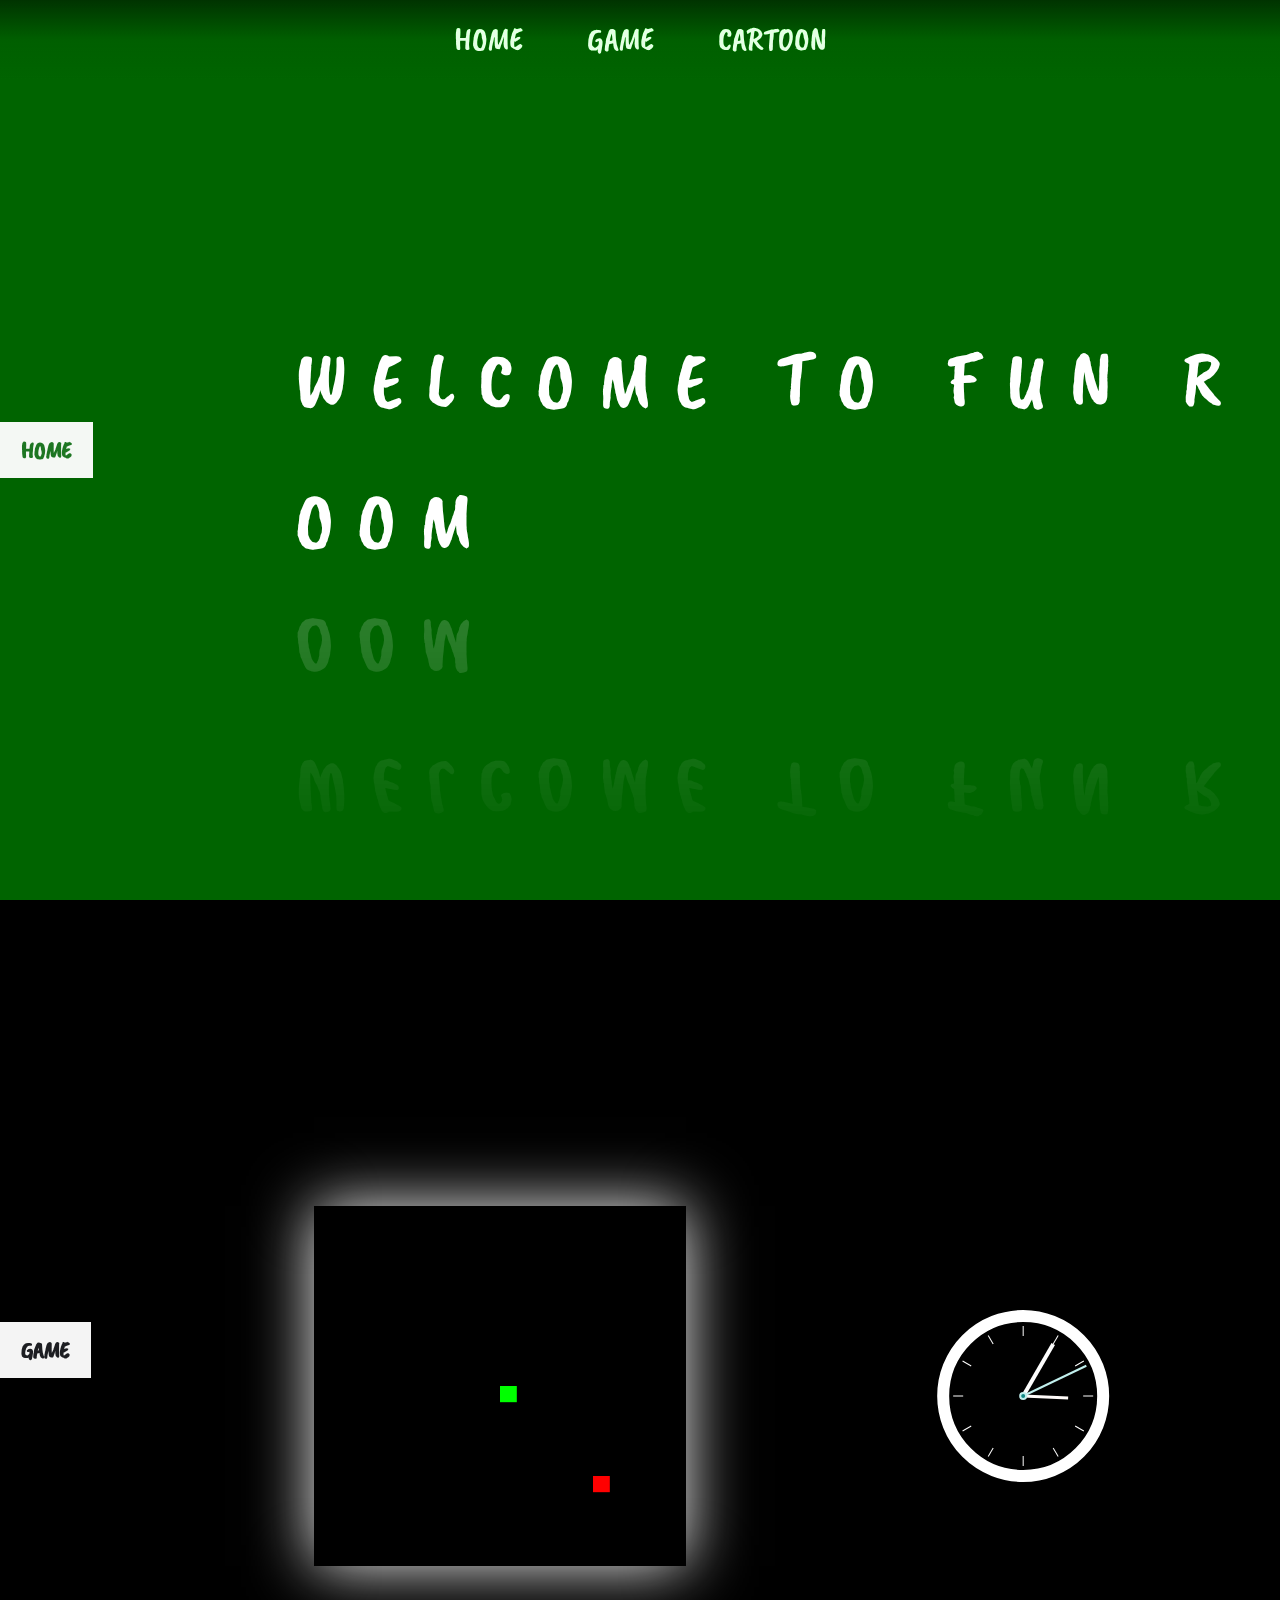
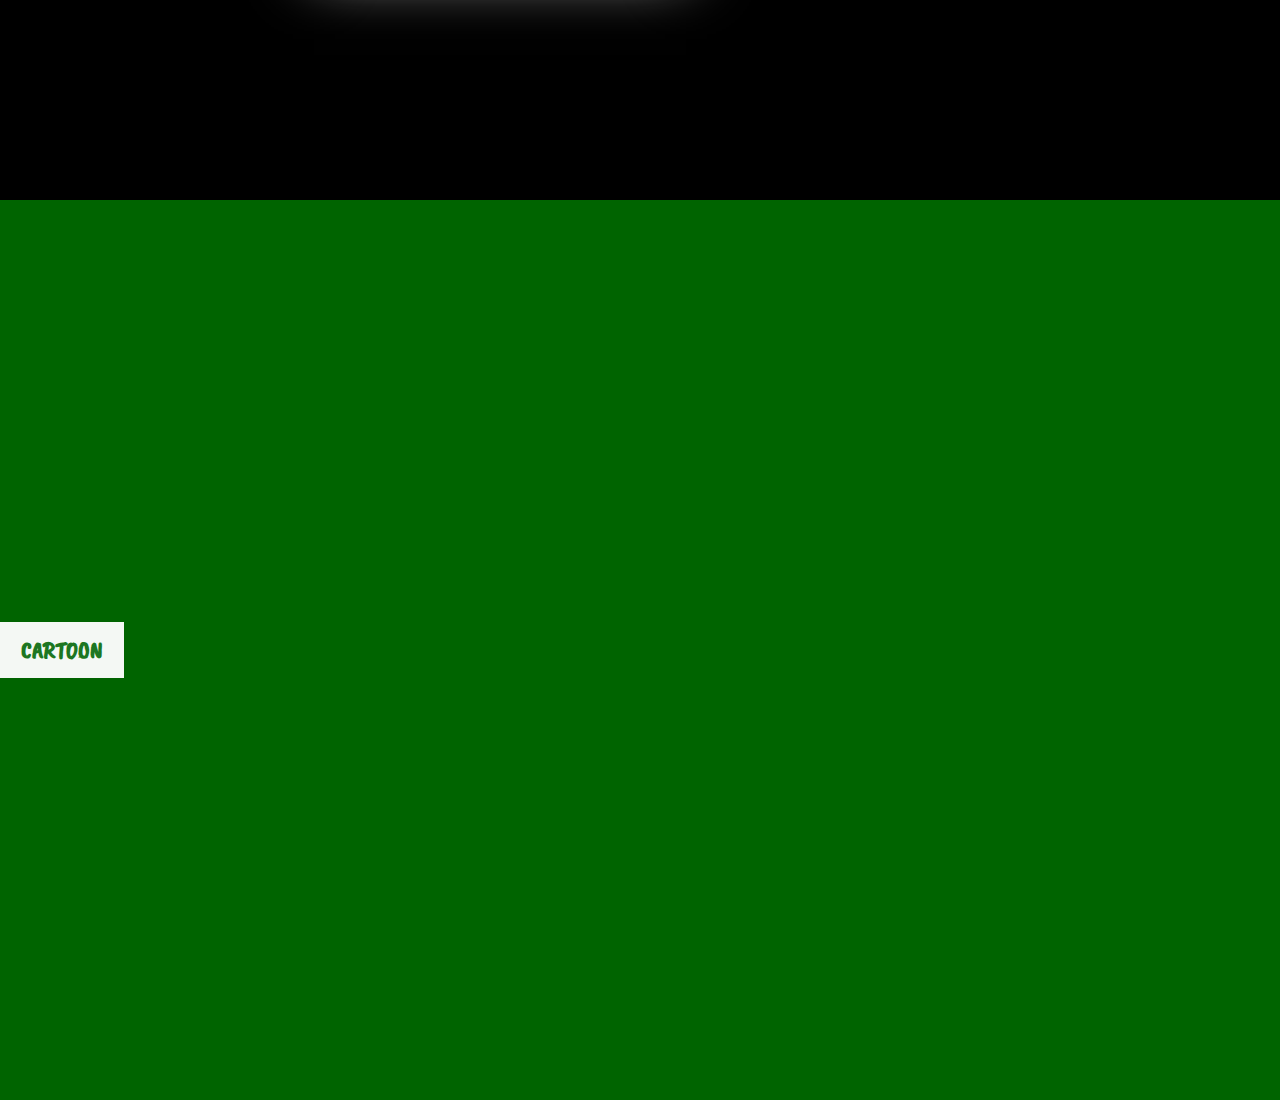
<file: kids_design_website/index.html>
<!DOCTYPE html>
<html lang="en">
<head>
    <meta charset="UTF-8"/>
    <meta name="viewport" content="width=device-width, initial-scale=1.0"/>
    <meta http-equiv="X-UA-Compatible" content="ie=edge"/>
    <title>Kid's Website</title>
    <link type="text/css" rel="stylesheet" href="style.css"/>
</head>

    <body>
       <div class="smooth">
           <div class="header">
               <ul>
                   <li><a href="#home">Home</a></li>
                   <li><a href="#about">Game</a></li>
                   <li><a href="#cartoon">Cartoon</a></li>
               </ul>
           </div>
       </div>
       
       <section id="home">
           <h2>Home</h2>
            
            <div class="wavy">
             <span style="--i:1">W</span>
             <span style="--i:2">E</span>
             <span style="--i:3">L</span>
             <span style="--i:4">C</span>
             <span style="--i:5">O</span>
             <span style="--i:6">M</span>
             <span style="--i:7">E</span>
             <span> </span>
             <span> </span>
             <span style="--i:8">T</span>
             <span style="--i:9">O</span>
             <span> </span>
             <span> </span>
             <span style="--i:10">F</span>
             <span style="--i:11">U</span>
             <span style="--i:12">N</span>
             <span> </span>
             <span> </span>
             <span style="--i:13">R</span>
             <span style="--i:14">O</span>
             <span style="--i:15">O</span>
             <span style="--i:16">M</span>
           
               
           </div>
           
       </section>
        
         <section id="about">
           <h2>Game</h2>
           <div class="game-container">
           <canvas id="gc" width="400" height="400"></canvas>
           </div>
           
           <div class="filler"></div>
<svg width="200" height="200">

    <filter id="innerShadow" x="-20%" y="-20%" width="140%" height="140%">
        <feGaussianBlur in="SourceGraphic" stdDeviation="3" result="blur"/>
        <feOffset in="blur" dx="2.5" dy="2.5"/>
    </filter>

    <g>
        <circle id="shadow" style="fill:rgba(0,0,0,0.1)" cx="97" cy="100" r="87" filter="url(#innerShadow)"></circle>
        <circle id="circle" style="stroke: #FFF; stroke-width: 12px; fill:#0000" cx="100" cy="100" r="80"></circle>
    </g>
    <g>
        <line x1="100" y1="100" x2="100" y2="55" transform="rotate(80 100 100)" style="stroke-width: 3px; stroke: #fffbf9;" id="hourhand">
            <animatetransform attributeName="transform"
                              attributeType="XML"
                              type="rotate"
                              dur="43200s"
                              repeatCount="indefinite"/>
        </line>
        <line x1="100" y1="100" x2="100" y2="40" style="stroke-width: 4px; stroke: #fdfdfd;" id="minutehand">
            <animatetransform attributeName="transform"
                              attributeType="XML"
                              type="rotate"
                              dur="3600s"
                              repeatCount="indefinite"/>
        </line>
        <line x1="100" y1="100" x2="100" y2="30" style="stroke-width: 2px; stroke: #C1EFED;" id="secondhand">
            <animatetransform attributeName="transform"
                              attributeType="XML"
                              type="rotate"
                              dur="60s"
                              repeatCount="indefinite"/>
        </line>
    </g>
    <circle id="center" style="fill:#128A86; stroke: #C1EFED; stroke-width: 2px;" cx="100" cy="100" r="3"></circle>
</svg>
           
           
          


       </section>
       
        <section id="cartoon">
           <h2>Cartoon</h2>
           <div class="iframe-container">
           <iframe width="860" height="615" src="https://www.youtube-nocookie.com/embed/XK8METRgK_U" frameborder="0" allow="accelerometer; autoplay; encrypted-media; gyroscope; picture-in-picture" allowfullscreen></iframe>
           </div>
           
       </section>
       
       
       <script>
window.onload=function() {
	canv=document.getElementById("gc");
	ctx=canv.getContext("2d");
	document.addEventListener("keydown",keyPush);
	setInterval(game,1000/15);
}
px=py=10;
gs=tc=20;
ax=ay=15;
xv=yv=0;
trail=[];
tail = 5;
function game() {
	px+=xv;
	py+=yv;
	if(px<0) {
		px= tc-1;
	}
	if(px>tc-1) {
		px= 0;
	}
	if(py<0) {
		py= tc-1;
	}
	if(py>tc-1) {
		py= 0;
	}
	ctx.fillStyle="black";
	ctx.fillRect(0,0,canv.width,canv.height);

	ctx.fillStyle="lime";
	for(var i=0;i<trail.length;i++) {
		ctx.fillRect(trail[i].x*gs,trail[i].y*gs,gs-2,gs-2);
		if(trail[i].x==px && trail[i].y==py) {
			tail = 5;
		}
	}
	trail.push({x:px,y:py});
	while(trail.length>tail) {
	trail.shift();
	}

	if(ax==px && ay==py) {
		tail++;
		ax=Math.floor(Math.random()*tc);
		ay=Math.floor(Math.random()*tc);
	}
	ctx.fillStyle="red";
	ctx.fillRect(ax*gs,ay*gs,gs-2,gs-2);
}
function keyPush(evt) {
	switch(evt.keyCode) {
		case 37:
			xv=-1;yv=0;
			break;
		case 38:
			xv=0;yv=-1;
			break;
		case 39:
			xv=1;yv=0;
			break;
		case 40:
			xv=0;yv=1;
			break;
	}
}
</script>
<script>
        var hands = [];
hands.push(document.querySelector('#secondhand > *'));
hands.push(document.querySelector('#minutehand > *'));
hands.push(document.querySelector('#hourhand > *'));

var cx = 100;
var cy = 100;

function shifter(val) {
  return [val, cx, cy].join(' ');
}

var date = new Date();
var hoursAngle = 360 * date.getHours() / 12 + date.getMinutes() / 2;
var minuteAngle = 360 * date.getMinutes() / 60;
var secAngle = 360 * date.getSeconds() / 60;

hands[0].setAttribute('from', shifter(secAngle));
hands[0].setAttribute('to', shifter(secAngle + 360));
hands[1].setAttribute('from', shifter(minuteAngle));
hands[1].setAttribute('to', shifter(minuteAngle + 360));
hands[2].setAttribute('from', shifter(hoursAngle));
hands[2].setAttribute('to', shifter(hoursAngle + 360));

for(var i = 1; i <= 12; i++) {
  var el = document.createElementNS('http://www.w3.org/2000/svg', 'line');
  el.setAttribute('x1', '100');
  el.setAttribute('y1', '30');
  el.setAttribute('x2', '100');
  el.setAttribute('y2', '40');
  el.setAttribute('transform', 'rotate(' + (i*360/12) + ' 100 100)');
  el.setAttribute('style', 'stroke: #ffffff;');
  document.querySelector('svg').appendChild(el);
}
        </script>       
        
      
        
    </body>
    
</html>
</file>
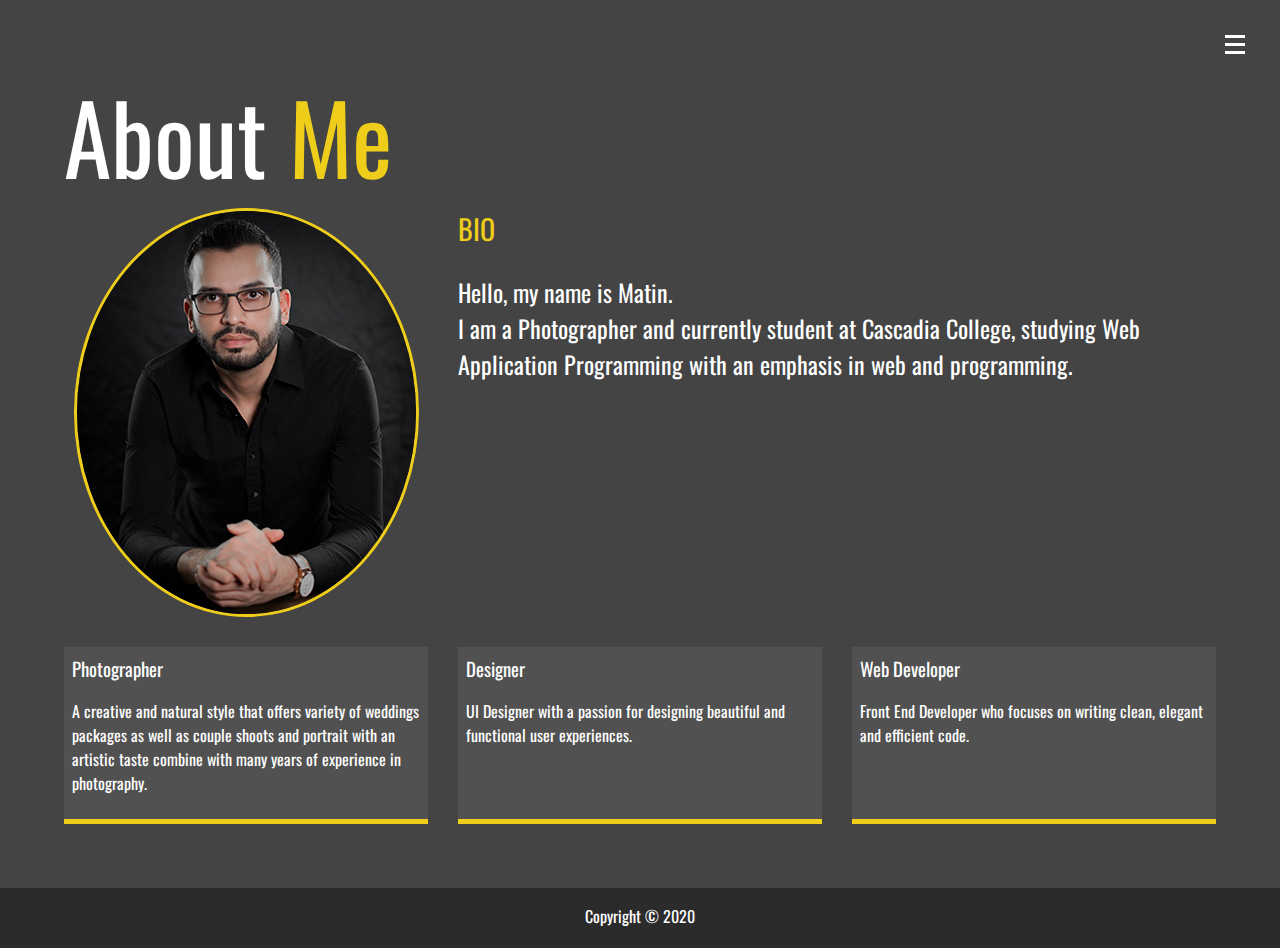
<file: about.html>
<!DOCTYPE html>
<html lang="en">
  <head>
    <meta charset="UTF-8" />
    <meta name="viewport" content="width=device-width, initial-scale=1.0" />
    <meta http-equiv="X-UA-Compatible" content="ie=edge" />
    <link
      rel="stylesheet"
      href="https://use.fontawesome.com/releases/v5.13.0/css/all.css"
    />
    <link
      href="https://fonts.googleapis.com/css2?family=Oswald:wght@300;400;500&display=swap"
      rel="stylesheet"
    />
    <link rel="stylesheet" href="css/main.css" />
    <title>About Me</title>
  </head>

  <body>
    <header>
      <div class="menu-btn">
        <div class="btn-line"></div>
        <div class="btn-line"></div>
        <div class="btn-line"></div>
      </div>

      <nav class="menu">
        <div class="menu-branding">
          <div class="portrait"></div>
        </div>
        <ul class="menu-nav">
          <li class="nav-item">
            <a href="index.html" class="nav-link">
              Home
            </a>
          </li>
          <li class="nav-item current">
            <a href="about.html" class="nav-link">
              About Me
            </a>
          </li>
          <li class="nav-item">
            <a href="work.html" class="nav-link">
              My Work
            </a>
          </li>
          <li class="nav-item">
            <a href="contact.html" class="nav-link">
              How To Reach Me
            </a>
          </li>
        </ul>
      </nav>
    </header>

    <main id="about">
      <h1 class="lg-heading">About <span class="text-secondary">Me</span></h1>
    
    
      <div class="about-info">
        <img src="img/portrait.jpg" alt="Matin Mirzaei" class="bio-image" />

        <div class="bio">
          <h3 class="text-secondary">BIO</h3>
          <p>
            Hello, my name is Matin. 
          </br>I am a Photographer and currently student at Cascadia College,
            studying Web Application Programming with an emphasis in web and
            programming. 
          </p>
        </div>
        <div class="job job-1">
          <h3>Photographer</h3>

          <p>
            A creative and natural style that offers variety of weddings packages as well as couple shoots and portrait with an artistic taste combine with many years of experience in photography.
          </p>
        </div>

        <div class="job job-2">
          <h3>Designer</h3>

          <p>
            UI Designer with a passion for designing beautiful and functional user experiences.
          </p>
        </div>

        <div class="job job-3">
          <h3><Coder> Web Developer </h3>

          <p>
            Front End Developer who focuses on writing clean, elegant and efficient code.
          </p>
        </div>
      </div>
    </main>
    <footer id="main-footer">
      Copyright &copy; 2020
    </footer>
    <script src="js/main.js"></script>
  </body>
</html>
</file>
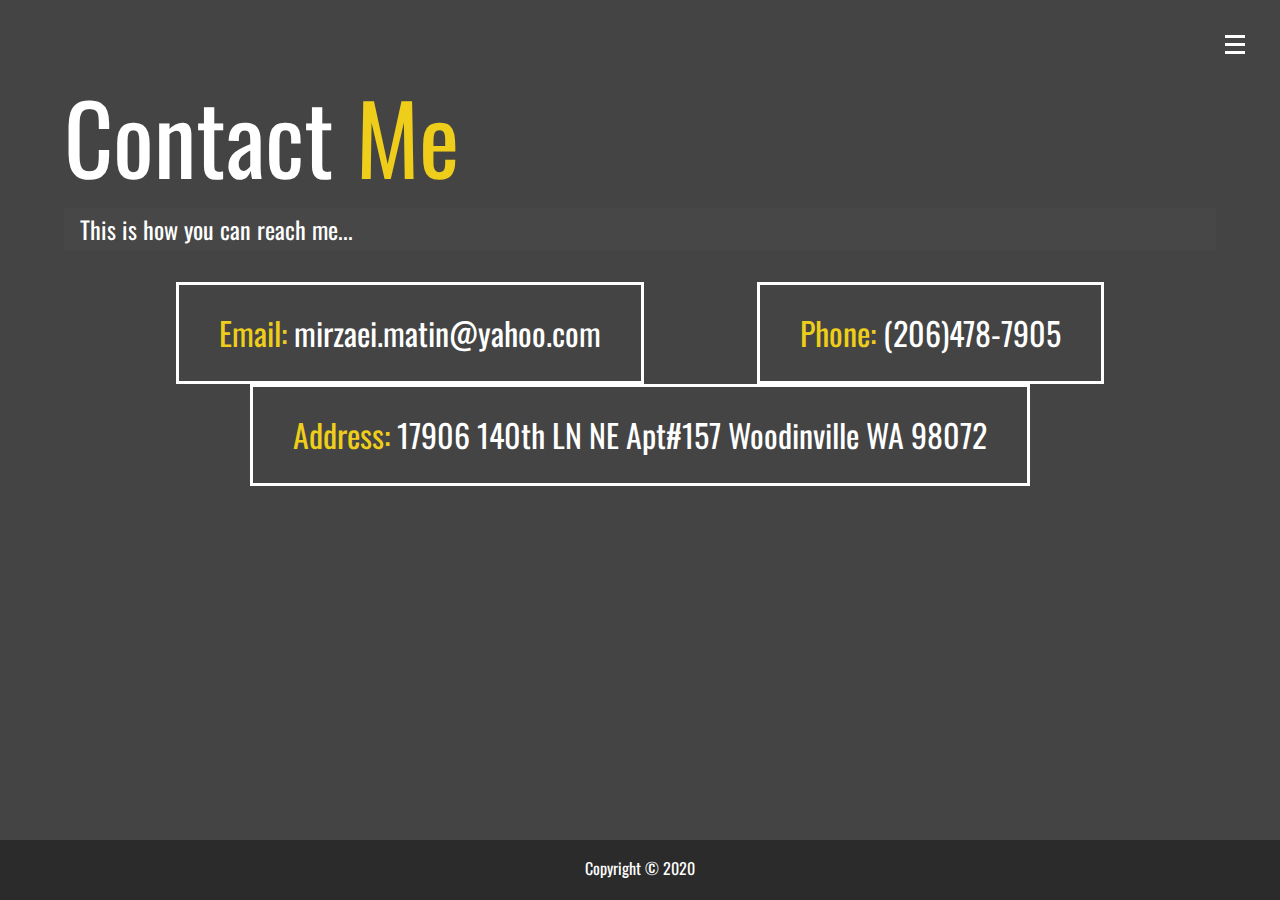
<file: contact.html>
<!DOCTYPE html>
<html lang="en">
  <head>
    <meta charset="UTF-8" />
    <meta name="viewport" content="width=device-width, initial-scale=1.0" />
    <meta http-equiv="X-UA-Compatible" content="ie=edge" />
    <link
      rel="stylesheet"
      href="https://use.fontawesome.com/releases/v5.13.0/css/all.css"
    />
    <link
      href="https://fonts.googleapis.com/css2?family=Oswald:wght@300;400;500&display=swap"
      rel="stylesheet"
    />
    <link rel="stylesheet" href="css/main.css" />
    <title>Contact Me</title>
  </head>

  <body>
    <header>
      <div class="menu-btn">
        <div class="btn-line"></div>
        <div class="btn-line"></div>
        <div class="btn-line"></div>
      </div>

      <nav class="menu">
        <div class="menu-branding">
          <div class="portrait"></div>
        </div>
        <ul class="menu-nav">
          <li class="nav-item">
            <a href="index.html" class="nav-link">
              Home
            </a>
          </li>
          <li class="nav-item">
            <a href="about.html" class="nav-link">
              About Me
            </a>
          </li>
          <li class="nav-item">
            <a href="work.html" class="nav-link">
              My Work
            </a>
          </li>
          <li class="nav-item current">
            <a href="contact.html" class="nav-link">
              How To Reach Me
            </a>
          </li>
        </ul>
      </nav>
    </header>

    <main id="contact">
      <h1 class="lg-heading">Contact <span class="text-secondary">Me</span></h1>
      <h2 class="sm-heading">
        This is how you can reach me...
      </h2>
      <div class="boxes">
        <div>
          <span class="text-secondary">Email: </span>mirzaei.matin@yahoo.com
        </div>
        <div><span class="text-secondary">Phone: </span>(206)478-7905</div>
        <div>
          <span class="text-secondary">Address: </span> 17906 140th LN NE
          Apt#157 Woodinville WA 98072
        </div>
      </div>
    </main>
    <footer id="main-footer">
      Copyright &copy; 2020
    </footer>
    <script src="js/main.js"></script>
  </body>
</html>
</file>
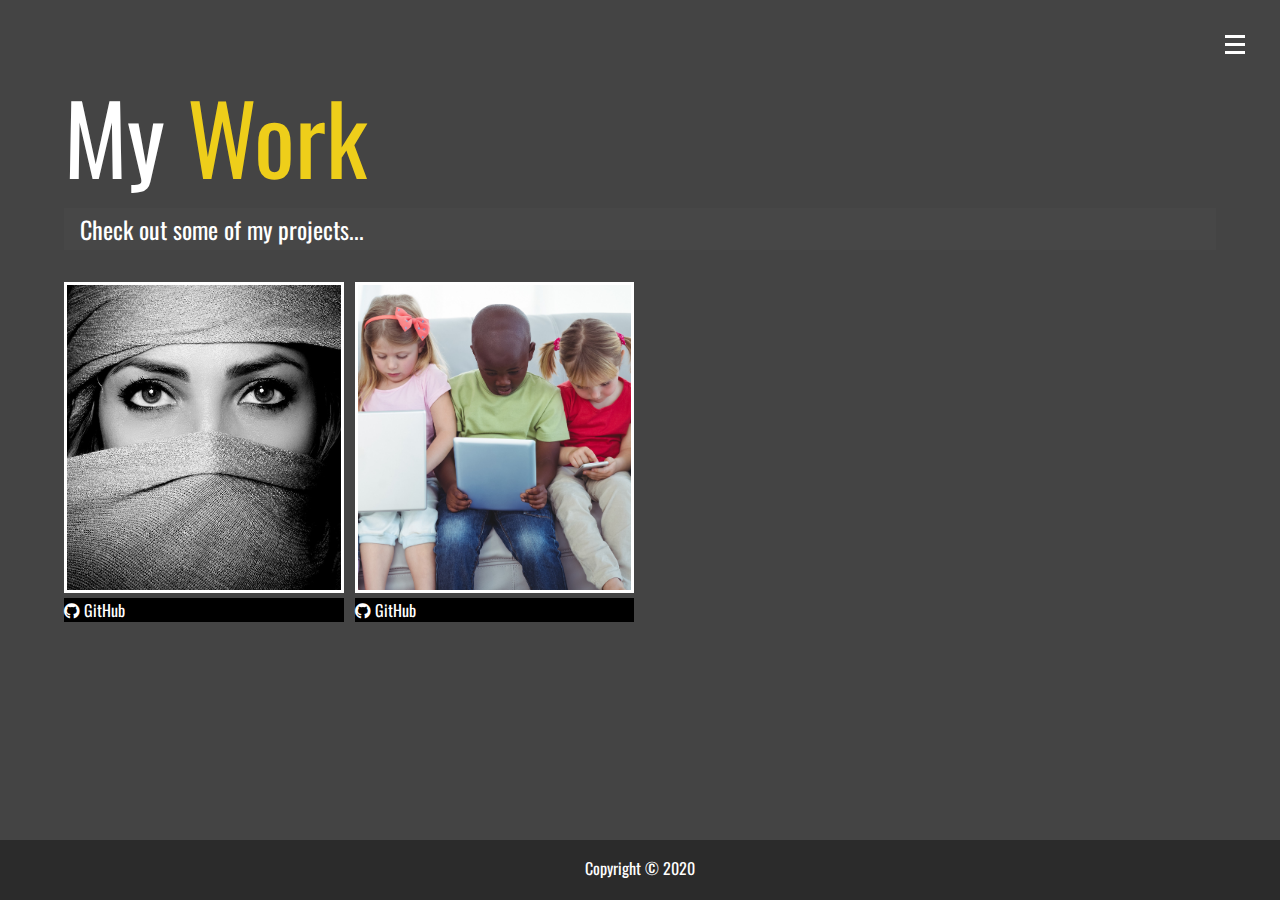
<file: work.html>
<!DOCTYPE html>
<html lang="en">
  <head>
    <meta charset="UTF-8" />
    <meta name="viewport" content="width=device-width, initial-scale=1.0" />
    <meta http-equiv="X-UA-Compatible" content="ie=edge" />
    <link
      rel="stylesheet"
      href="https://use.fontawesome.com/releases/v5.13.0/css/all.css"
    />
    <link
      href="https://fonts.googleapis.com/css2?family=Oswald:wght@300;400;500&display=swap"
      rel="stylesheet"
    />
    <link rel="stylesheet" href="css/main.css" />
    <title>My Work</title>
  </head>

  <body>
    <header>
      <div class="menu-btn">
        <div class="btn-line"></div>
        <div class="btn-line"></div>
        <div class="btn-line"></div>
      </div>

      <nav class="menu">
        <div class="menu-branding">
          <div class="portrait"></div>
        </div>
        <ul class="menu-nav">
          <li class="nav-item">
            <a href="index.html" class="nav-link">
              Home
            </a>
          </li>
          <li class="nav-item">
            <a href="about.html" class="nav-link">
              About Me
            </a>
          </li>
          <li class="nav-item current">
            <a href="work.html" class="nav-link">
              My Work
            </a>
          </li>
          <li class="nav-item">
            <a href="contact.html" class="nav-link">
              How To Reach Me
            </a>
          </li>
        </ul>
      </nav>
    </header>

    <main id="work">
      <h1 class="lg-heading">My <span class="text-secondary">Work</span></h1>
      <h2 class="sm-heading">
        Check out some of my projects...
      </h2>
      <div class="projects">
        <div class="item">
          <a href="photography/index.html">
            <img src="img/project_1.jpg" alt="Project" />
          </a>
          <!--<a href="photography/index.html" class="btn-light"
            ><i class="fas fa-eye"></i> Photography
          </a>-->
          <a
            href="https://github.com/MatinMirzaei/matinmirzaei.github.io/tree/master/photography"
            class="btn-dark"
            ><i class="fab fa-github"></i> GitHub
          </a>
        </div>
        <div class="item">
          <a href="kids_design_website/index.html">
            <img src="img/kids_website.jpg" alt="Project" />
          </a>
          <!--<a href="kids_design_website/index.html" class="btn-light"
            ><i class="fas fa-eye"></i> Animated Kids Site Design
          </a>-->
          <a
            href="https://github.com/MatinMirzaei/matinmirzaei.github.io/tree/master/kids_design_website"
            class="btn-dark"
            ><i class="fab fa-github"></i> GitHub</a
          >
        </div>
        <!-- <div class="item">
          <a href="#!">
            <img src="" alt="Project" />
          </a>
          <a href="#" class="btn-light"><i class="fas fa-eye"></i> Project </a>
          <a href="#" class="btn-dark"><i class="fab fa-github"></i> GitHub</a>
        </div> -->
      </div>
    </main>
    <footer id="main-footer">
      Copyright &copy; 2020
    </footer>
    <script src="js/main.js"></script>
  </body>
</html>
</file>
<file: kids_design_website/style.css>
@import url('https://fonts.googleapis.com/css2?family=Annie+Use+Your+Telescope&family=Caveat+Brush&display=swap');

*{
    margin: 0px;
    padding: 0px;
    box-sizing: border-box;
}
*, ::before, ::after{
    box-sizing: border-box;
}

body{
    font-family: 'Annie Use Your Telescope', cursive;
    font-family: 'Caveat Brush', cursive;
    position: relative;
    margin: 0;
    overflow: hidden;
    display: flex;
    height: 100vh;
    flex-direction: column;
    line-height: 1.5;
    font-size: 71.5%;
    color: #f4f4f4;
    background-color: #1d1e22;
}




.header{
    position: fixed;
    top: 0;
    z-index: 1;
    display: flex;
    width: 100%;
    min-height: 59px;
    font-size: 1rem;
    background-image: linear-gradient(180deg, #1d1e22, rgba(29,30,34,0.1), transparent);
    mix-blend-mode: luminosity;
}

.header ul{
    margin: 0;
    padding: 0;
    list-style: none;
    display: flex;
    width: 100%;
    justify-content: center;
}
.header ul li{
    margin: 0 1em;
    padding: 1em;
}

.header ul li a{
    position: relative;
    text-decoration: none;
    text-transform: uppercase;
    font-weight: 499;
    font-size: 2rem;
    color: #f4f4f4;
}

.header ul li a::after{
    position: absolute;
    bottom: -3px;
    left: 0;
    content: '';
    width: 0;
    height: 3px;
    transition: all 0.2s linear;
}

.header ul li a:hover::after{
    width: 100%;
    background-color: #f4f4f4;
}

section{
    position: relative;
    display: flex;
    width: 100%;
    min-height: 100vh;
    flex-grow: column wrap;
    align-items: center;
    font-size: 1rem;
    background-color: darkgreen;
    background-size: cover;
    scroll-snap-aligh: center;
}

section h2{
    text-transform: uppercase;
    font-size: 1.5rem;
    font-weight: 900;
    padding: 10px 21px;
    color: #1d1e22;
    background-color: #f4f4f4;
    mix-blend-mode:screen;
    pointer-events: none;
    user-select:none;
    font-family: 'Caveat Brush', cursive;
}

section:nth-child(2){
    background-color: darkgreen;
}

section:nth-child(3){
    background-color: black;
    background-size: cover;
    background-position: center;
}

section:nth-child(4){
    background-color: darkgreen;
}


.wavy{
    position: relative;
    margin-left: 15%;
    -webkit-box-reflect:below -12px linear-gradient(
    transparent, rgba(0,0,0,0.2));
}
.wavy span{
    padding: 10px;
    position: relative;
    display: inline-block;
    color: #fff;
    font-size: 5em;
    text-transform: uppercase;
    animation: animate 1s ease-in-out infinite;
    animation-delay: calc(0.1s * var(--i));
}

@keyframes animate{
    0%{
        transform: translateY(0px);
    }
    20%{
        transform: translateY(-20px);
    }
    40%, 100%{
        transform: translateY(0px);
    }
}

.game-container{
  position: relative;
  width: 100%;
  padding-bottom: 56.25%; 
  height: 0;
}
.game-container #gc{
  position: absolute;
  top: 30%;
  left: 30%;
  width: 50%;
  height: 50%;
}

#gc {
    
    border: 10px; 
    margin:0px 400px 0px 489;
    box-shadow: 0px 0px 60px; 
}


svg{
    width:60%;
    height:60%;
    transform: translate(20%, 40%);
}





.iframe-container{
  position: relative;
  width: 100%;
  padding-bottom: 56.25%; 
  height: 0;
}
.iframe-container iframe{
  position: absolute;
  top:30%;
  left: 20%;
  width: 50%;
  height: 50%;
}
</file>
<file: css/main.css>
.menu-btn {
  position: absolute;
  z-index: 3;
  right: 35px;
  top: 35px;
  cursor: pointer;
  transition: all 0.5s ease-out; }
  .menu-btn .btn-line {
    width: 20px;
    height: 3px;
    margin: 0 0 5px 0;
    background: #fff;
    transition: all 0.5s ease-out; }
  .menu-btn.close {
    transform: rotate(180deg); }
    .menu-btn.close .btn-line:nth-child(1) {
      transform: rotate(45deg) translate(5px, 5px); }
    .menu-btn.close .btn-line:nth-child(2) {
      opacity: 0; }
    .menu-btn.close .btn-line:nth-child(3) {
      transform: rotate(-45deg) translate(7px, -6px); }

.menu {
  position: fixed;
  top: 0;
  width: 100%;
  opacity: 0.9;
  visibility: hidden; }
  .menu.show {
    visibility: visible; }
  .menu-branding, .menu-nav {
    display: flex;
    flex-flow: column wrap;
    align-items: center;
    justify-content: center;
    float: left;
    width: 50%;
    height: 100vh;
    overflow: hidden; }
  .menu-nav {
    margin: 0;
    padding: 0;
    background: #373737;
    list-style: none;
    transform: translate3d(0, -100%, 0);
    transition: all 0.5s ease-out; }
    .menu-nav.show {
      transform: translate3d(0, 0, 0); }
  .menu-branding {
    background: #444;
    transform: translate3d(0, 100%, 0);
    transition: all 0.5s ease-out; }
    .menu-branding.show {
      transform: translate3d(0, 0, 0); }
  .menu .portrait {
    width: 250px;
    height: 250px;
    background: url("../img/my_img.png");
    background-position: center;
    background-repeat: no-repeat;
    border-radius: 50%;
    border: solid 3px #eece1a; }
  .menu .nav-item {
    transform: translate3d(600px, 0, 0);
    transition: all 0.5s ease-out; }
    .menu .nav-item.show {
      transform: translate3d(0, 0, 0); }
    .menu .nav-item.current > a {
      color: #eece1a; }
  .menu .nav-link {
    display: inline-block;
    position: relative;
    font-size: 25px;
    text-transform: uppercase;
    padding: 1rem 0;
    font-weight: 300;
    color: #fff;
    text-decoration: none;
    transition: all 0.5s ease-out; }
    .menu .nav-link:hover {
      color: #eece1a; }

.nav-item:nth-child(1) {
  transition-delay: 0.1s; }

.nav-item:nth-child(2) {
  transition-delay: 0.2s; }

.nav-item:nth-child(3) {
  transition-delay: 0.3s; }

.nav-item:nth-child(4) {
  transition-delay: 0.4s; }

* {
  box-sizing: border-box; }

body {
  background: #444;
  color: #fff;
  height: 100%;
  margin: 0;
  font-family: "Oswald", sans-serif;
  line-height: 1.5; }
  body#bg-img {
    background: url("../img/bg_img_2.jpg");
    background-attachment: fixed;
    background-size: cover; }
    body#bg-img:after {
      content: "";
      position: absolute;
      top: 0;
      right: 0;
      width: 100%;
      height: 100%;
      z-index: -1;
      background: rgba(68, 68, 68, 0.9); }

h1,
h2,
h3 {
  margin: 0;
  font-weight: 400; }
  h1.lg-heading,
  h2.lg-heading,
  h3.lg-heading {
    font-size: 6rem; }
  h1.sm-heading,
  h2.sm-heading,
  h3.sm-heading {
    margin-bottom: 2rem;
    padding: 0.2rem 1rem;
    background: rgba(73, 73, 73, 0.5); }

a {
  color: #fff;
  text-decoration: none; }

header {
  position: fixed;
  z-index: 2;
  width: 100%; }

.text-secondary {
  color: #eece1a; }

main {
  padding: 4rem;
  min-height: calc(100vh - 60px); }
  main .icons {
    margin-top: 1rem; }
    main .icons a {
      padding: 0.4rem; }
      main .icons a:hover {
        color: #eece1a;
        transition: all 0.5s ease-out; }
  main#home {
    overflow: hidden; }
    main#home h1 {
      margin-top: 20vh; }

.about-info {
  display: grid;
  grid-gap: 30px;
  grid-template-areas: "bioimage bio bio" "job1 job2 job3";
  grid-template-columns: repeat(3, 1fr); }
  .about-info .bio-image {
    grid-area: bioimage;
    margin: auto;
    border-radius: 50%;
    border: #eece1a 3px solid; }
  .about-info .bio {
    grid-area: bio;
    font-size: 1.5rem; }
  .about-info .job-1 {
    grid-area: job1; }
  .about-info .job-2 {
    grid-area: job2; }
  .about-info .job-3 {
    grid-area: job3; }
  .about-info .job {
    background: #515151;
    padding: 0.5rem;
    border-bottom: #eece1a 5px solid; }

.projects {
  display: grid;
  grid-template-columns: repeat(3, 1fr);
  grid-gap: 0.7rem; }
  .projects img {
    width: 100%;
    border: 3px #fff solid; }
    .projects img:hover {
      opacity: 0.5;
      border-color: #eece1a;
      transition: all 0.5s ease-out; }

.boxes {
  display: flex;
  flex-wrap: wrap;
  justify-content: space-evenly;
  align-items: center;
  margin-top: 1rem; }
  .boxes div {
    font-size: 2rem;
    border: 3px #fff solid;
    padding: 1.5rem 2.5rem;
    transition: all 0.5s ease-out; }
    .boxes div:hover {
      padding: o 0.5rem 1.5rem;
      background: #eece1a;
      color: #000; }
      .boxes div:hover span {
        color: #000; }

.btn, .btn-dark, .btn-light {
  display: block;
  padding: 0.5rem, 1rem;
  border: 0;
  margin-bottom: 0.3rem; }
  .btn:hover, .btn-dark:hover, .btn-light:hover {
    background: #eece1a;
    color: #000; }

.btn-dark {
  background: black;
  color: #fff; }

.btn-light {
  background: #c4c4c4;
  color: #333; }

#main-footer {
  text-align: center;
  padding: 1rem;
  background: #2b2b2b;
  color: #fff;
  height: 60px; }

@media screen and (min-width: 1171px) {
  .projects {
    grid-template-columns: repeat(4, 1fr); } }

@media screen and (min-width: 769px) and (max-width: 1170px) {
  .projects {
    grid-template-columns: repeat(3, 1fr); } }

@media screen and (max-width: 768px) {
  main {
    align-items: center;
    text-align: center; }
    main .lg-heading {
      line-height: 1;
      margin-bottom: 1rem; }
  ul.menu-nav,
  div.menu-branding {
    float: none;
    width: 100%;
    min-height: 0; }
    ul.menu-nav.show,
    div.menu-branding.show {
      transform: translate3d(0, 0, 0); }
  .menu-nav {
    height: 75vh;
    transform: translate3d(-100%, 0, 0);
    font-size: 24px; }
  .menu-branding {
    height: 25vh;
    transform: translate3d(100%, 0, 0); }
    .menu-branding .portrait {
      background: url("../img/my_img_small.jpg");
      background-repeat: no-repeat;
      background-position: center;
      width: 150px;
      height: 150px; }
  .about-info {
    margin-left: -10%;
    grid-template-areas: "bioimage" "bio" "job1" "job2" "job3";
    grid-template-columns: 1fr; }
  .projects {
    grid-template-columns: repeat(2, 1fr); } }

@media screen and (max-width: 500px) {
  main#home h1 {
    margin-top: 10vh; }
  .projects {
    grid-template-columns: 1fr; } }
</file>
